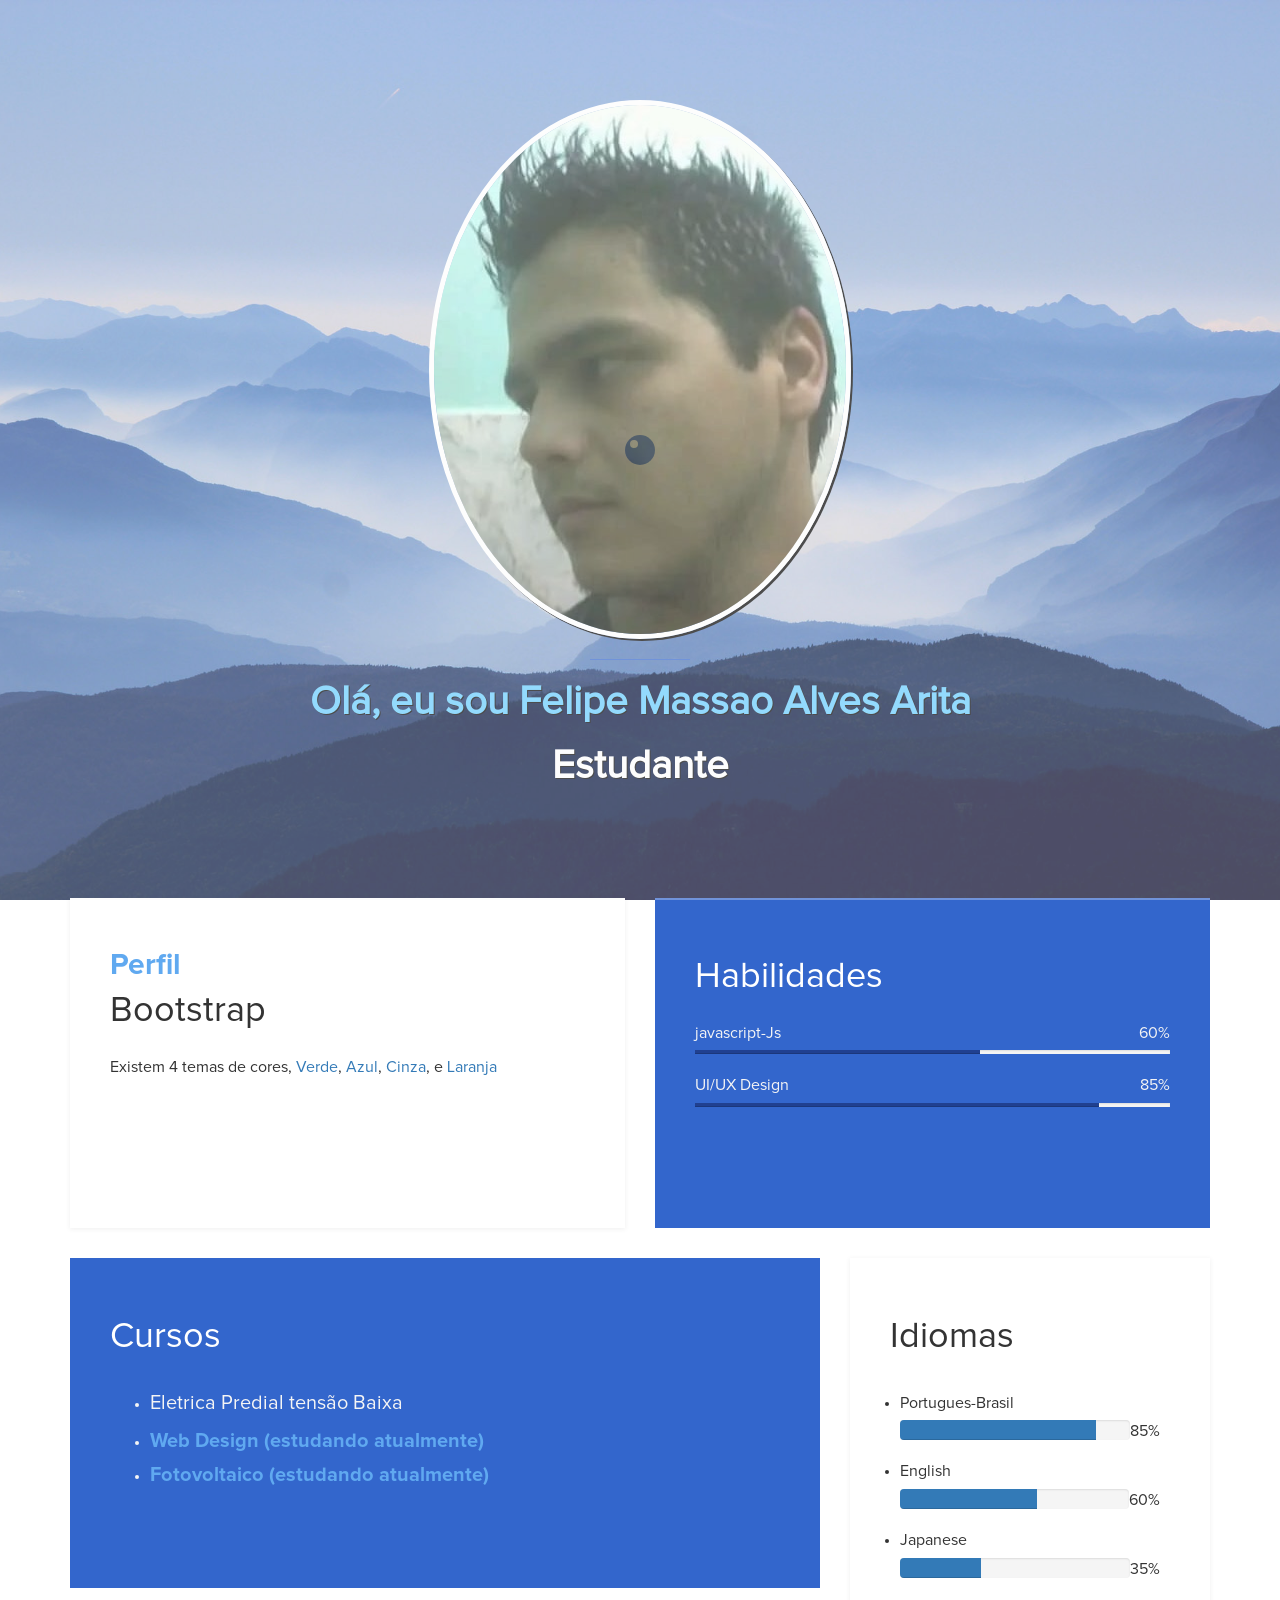
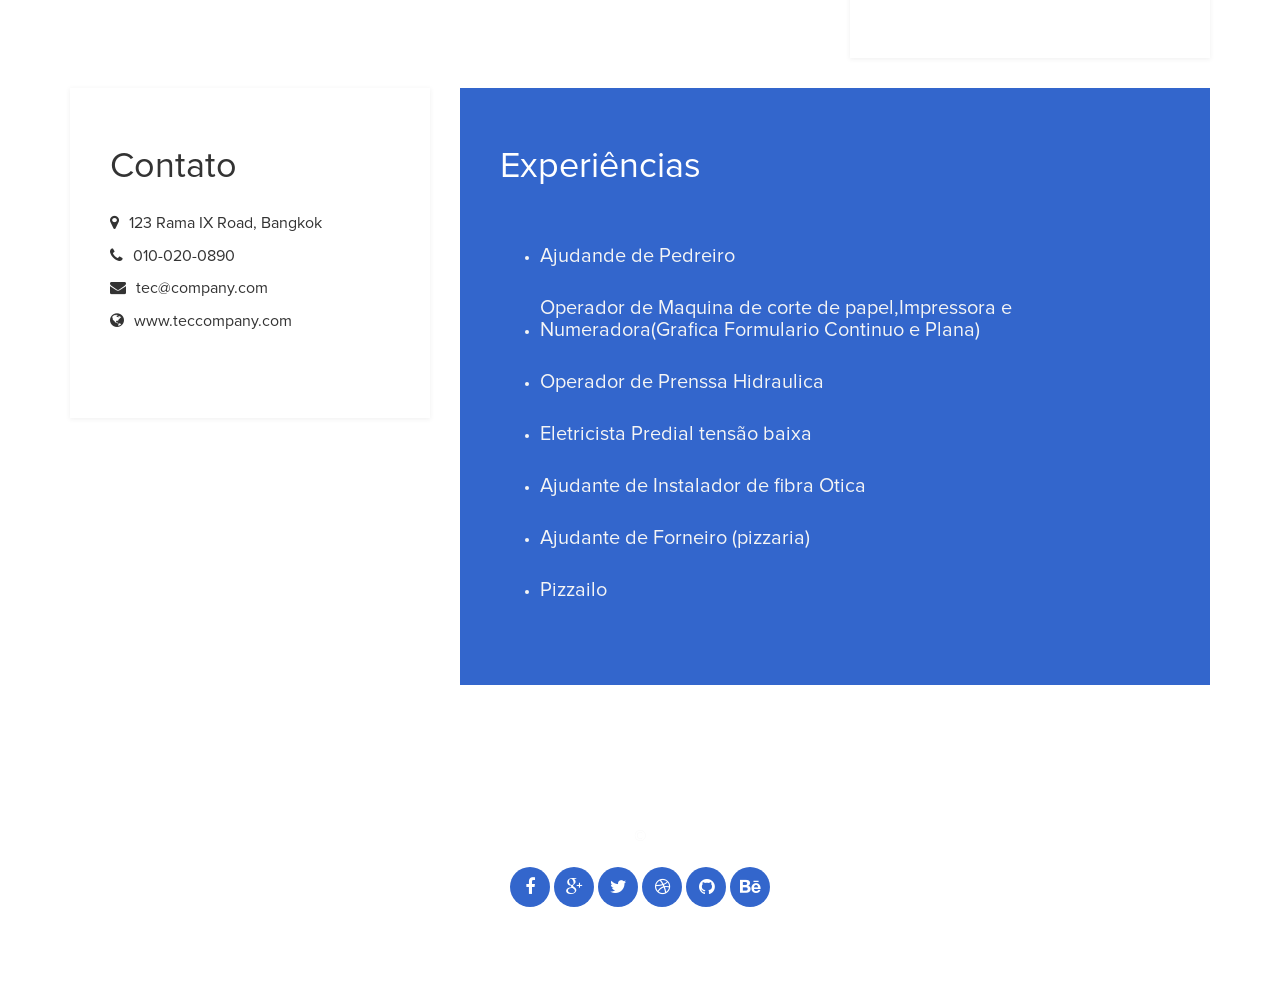
<file: index.html>
<!DOCTYPE html>
<html lang="pt-br">

<head>
	<meta charset="utf-8">
	<title>Prova</title>
	<meta http-equiv="X-UA-Compatible" content="IE=Edge">
	<meta name="viewport" content="width=device-width, initial-scale=1">
	<meta name="keywords" content="">
	<meta name="description" content="">
	
	<!-- stylesheet css -->
	<link rel="stylesheet" href="css/bootstrap.min.css">
	<link rel="stylesheet" href="css/font-awesome.min.css">
	<link rel="stylesheet" href="css/templatemo-blue.css">
</head>

<body data-spy="scroll" data-target=".navbar-collapse">

	<!-- preloader section -->
	<div class="preloader">
		<div class="sk-spinner sk-spinner-wordpress">
			<span class="sk-inner-circle"></span>
		</div>
	</div>

	<!-- header section -->
	<header>
		<div class="container">
			<div class="row">
				<div class="col-md-12 col-sm-12">
					<img src="images/soto1.jpeg" class="img-responsive img-circle tm-border"
						alt="">
					<hr>
					<h1 class="tm-title bold shadow">Olá, eu sou Felipe Massao Alves Arita</h1>
					<h1 class="white bold shadow">Estudante</h1>
				</div>
			</div>
		</div>
	</header>

	<!-- about and skills section -->
	<section class="container">
		<div class="row">
			<div class="col-md-6 col-sm-12">
				<div class="about">
					<h3 class="accent">Perfil</h3>
					<h2>Bootstrap</h2>
					<p>Existem 4 temas de cores, <a href="index-green.html">Verde</a>, <a href="index.html">Azul</a>, <a
							href="index-gray.html">Cinza</a>, e <a href="index-orange.html">Laranja</a></p>
				</div>
			</div>
			<div class="col-md-6 col-sm-12">
				<div class="skills">
					<h2 class="white">Habilidades</h2>
					<strong>javascript-Js</strong>
					<span class="pull-right">60%</span>
					<div class="progress">
						<div class="progress-bar progress-bar-primary" role="progressbar" aria-valuenow="60"
							aria-valuemin="0" aria-valuemax="100" style="width: 60%;"></div>
					</div>
					<strong>UI/UX Design</strong>
					<span class="pull-right">85%</span>
					<div class="progress">
						<div class="progress-bar progress-bar-primary" role="progressbar" aria-valuenow="85"
							aria-valuemin="0" aria-valuemax="100" style="width: 85%;"></div>
					</div>

				</div>
			</div>
		</div>
	</section>

	<!-- education and languages -->
	<section class="container">
		<div class="row">
			<div class="col-md-8 col-sm-12">
				<div class="education">
					<h2 class="white">Cursos</h2>
					<div class="education-content">
						<ul><li>
						<div class="education-school">
							<h5>Eletrica Predial tensão Baixa</h5><span></span>
						</div></li>
						<li><h5 class="education-title accent">Web Design (estudando atualmente)</h5></li>
						<li><h5 class="education-title accent">Fotovoltaico (estudando atualmente)</h5></li>
						
					</ul>
					</div>
				</div>
			</div>
			<div class="col-md-4 col-sm-12">
				<div class="languages">
					<h2>Idiomas</h2>
					<ul>
						<li>Portugues-Brasil</li>
						<span class="pull-right">85%</span>
						<div class="progress">
							<div class="progress-bar progress-bar-primary" role="progressbar" aria-valuenow="85"
								aria-valuemin="0" aria-valuemax="100" style="width: 85%;"></div>
						</div>
						<li>English </li>
						<span class="pull-right">60%</span>
						<div class="progress">
							<div class="progress-bar progress-bar-primary" role="progressbar" aria-valuenow="60"
								aria-valuemin="0" aria-valuemax="100" style="width: 60%;"></div>
						</div>
						<li>Japanese</li>
						<span class="pull-right">35%</span>
						<div class="progress">
							<div class="progress-bar progress-bar-primary" role="progressbar" aria-valuenow="35"
								aria-valuemin="0" aria-valuemax="100" style="width: 35%;"></div>
						</div>
					</ul>
				</div>
			</div>
		</div>
	</section>

	<!-- contact and experience -->
	<section class="container">
		<div class="row">
			<div class="col-md-4 col-sm-12">
				<div class="contact">
					<h2>Contato</h2>
					<p><i class="fa fa-map-marker"></i> 123 Rama IX Road, Bangkok</p>
					<p><i class="fa fa-phone"></i> 010-020-0890</p>
					<p><i class="fa fa-envelope"></i> tec@company.com</p>
					<p><i class="fa fa-globe"></i> www.teccompany.com</p>
				</div>
			</div>
			<div class="col-md-8 col-sm-12">
				<div class="experience">
					<h2 class="white">Experiências</h2>
					<div class="experience-content">
						<span></span>
						<ul>
							<li>
								<h5>
									<p class="education-description">Ajudande de Pedreiro</p>
								</h5>
							</li>

							<li>
								<h5>
									<p class="education-description">Operador de Maquina de corte de papel,Impressora e Numeradora(Grafica Formulario
										Continuo e Plana)</p>
								</h5>
							</li>
							<li>
								<h5>
									<p class="education-description">Operador de Prenssa Hidraulica </p>
								</h5>
							</li>
							
							<li>
								<h5>
									<p class="education-description">Eletricista Predial tensão baixa</p>
								</h5>
							</li>

							<li>
								<h5>
									<p class="education-description">Ajudante de Instalador de fibra Otica</p>
								</h5>
							</li>
							
							<li>
								<h5>
									<p class="education-description">Ajudante de Forneiro (pizzaria)</p>
								</h5>
							</li>
							<li>
								<h5>
									<p class="education-description">Pizzailo</p>
								</h5>
							</li>

						</ul>

					</div>
				</div>
			</div>
		</div>
	</section>

	<!-- footer section -->
	<footer>
		<div class="container">
			<div class="row">
				<div class="col-md-12 col-sm-12">
					<p> &copy;</p>
					<ul class="social-icons">
						<li><a href="#" class="fa fa-facebook"></a></li>
						<li><a href="#" class="fa fa-google-plus"></a></li>
						<li><a href="#" class="fa fa-twitter"></a></li>
						<li><a href="#" class="fa fa-dribbble"></a></li>
						<li><a href="#" class="fa fa-github"></a></li>
						<li><a href="#" class="fa fa-behance"></a></li>
					</ul>
				</div>
			</div>
		</div>
	</footer>

	<!-- javascript js -->
	<script src="js/jquery.js"></script>
	<script src="js/bootstrap.min.js"></script>
	<script src="js/jquery.backstretch.min.js"></script>
	<script src="js/custom.js"></script>

</body>

</html>
</file>
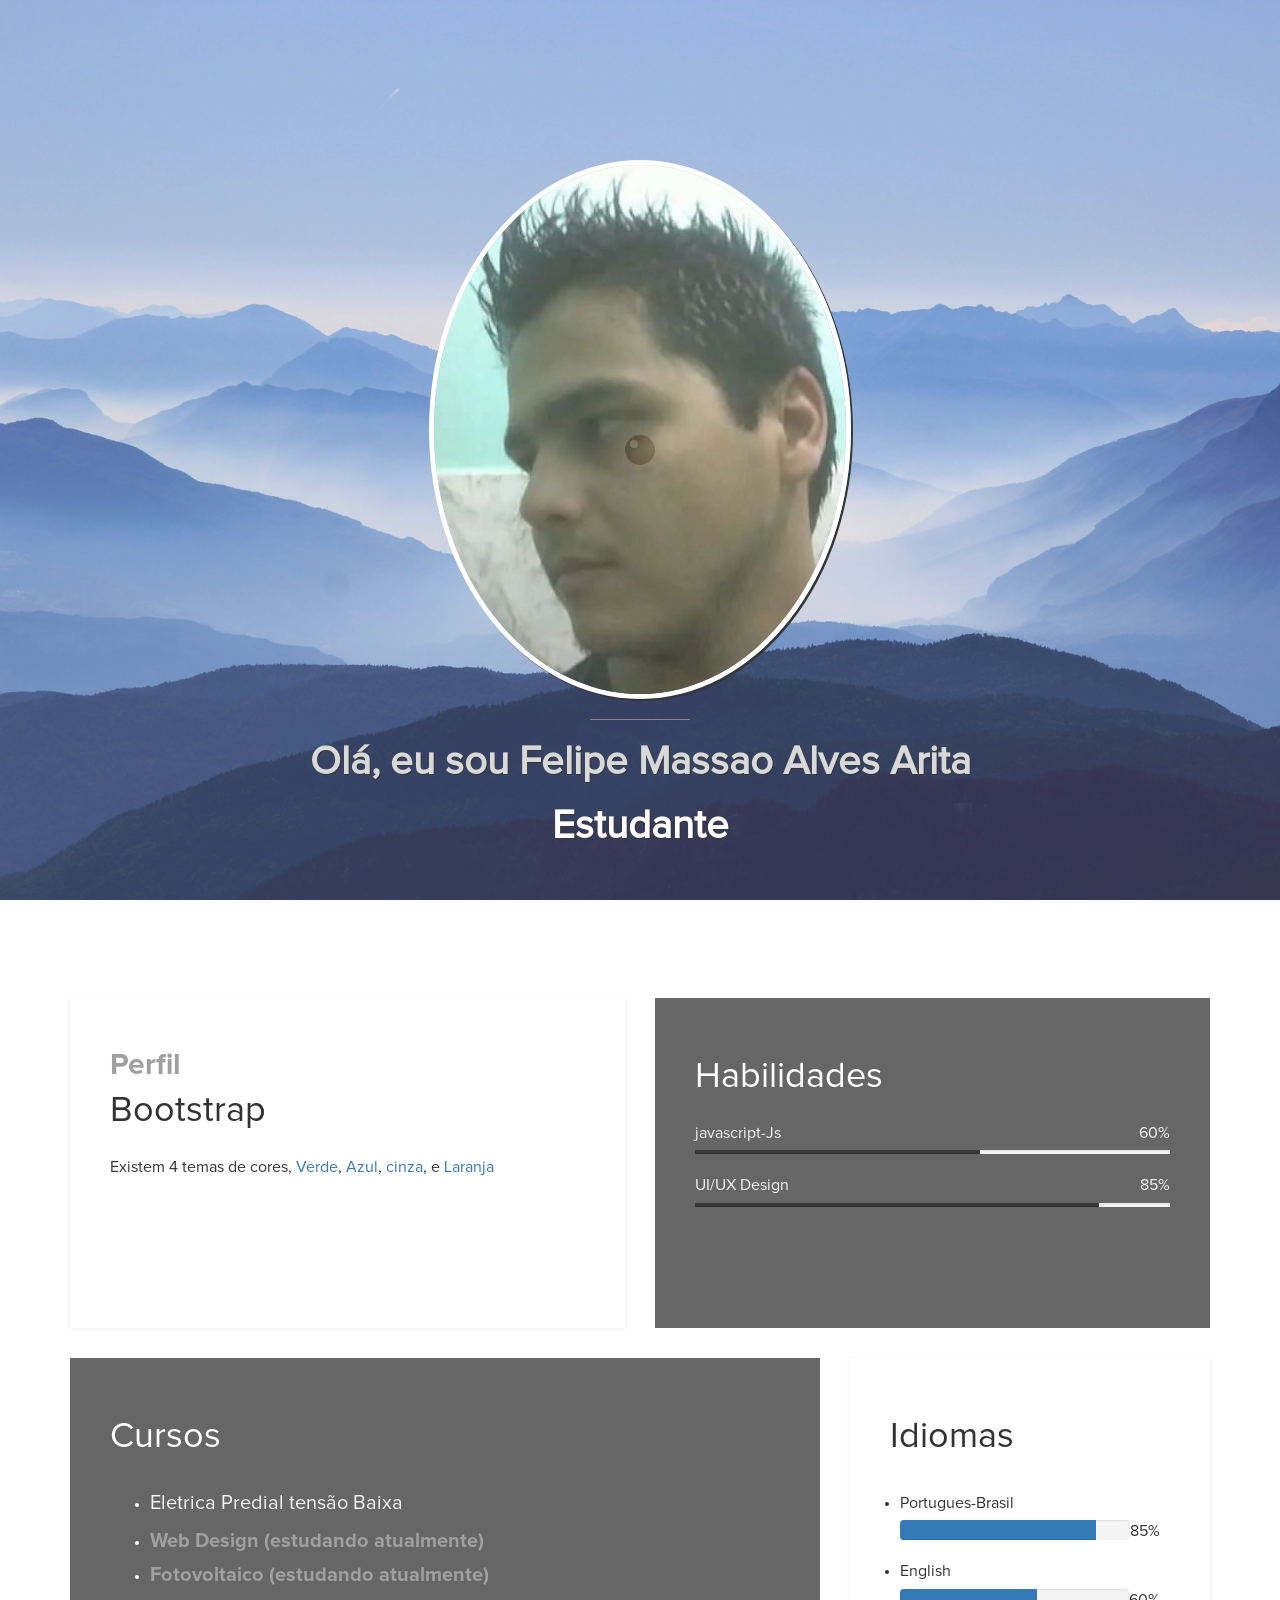
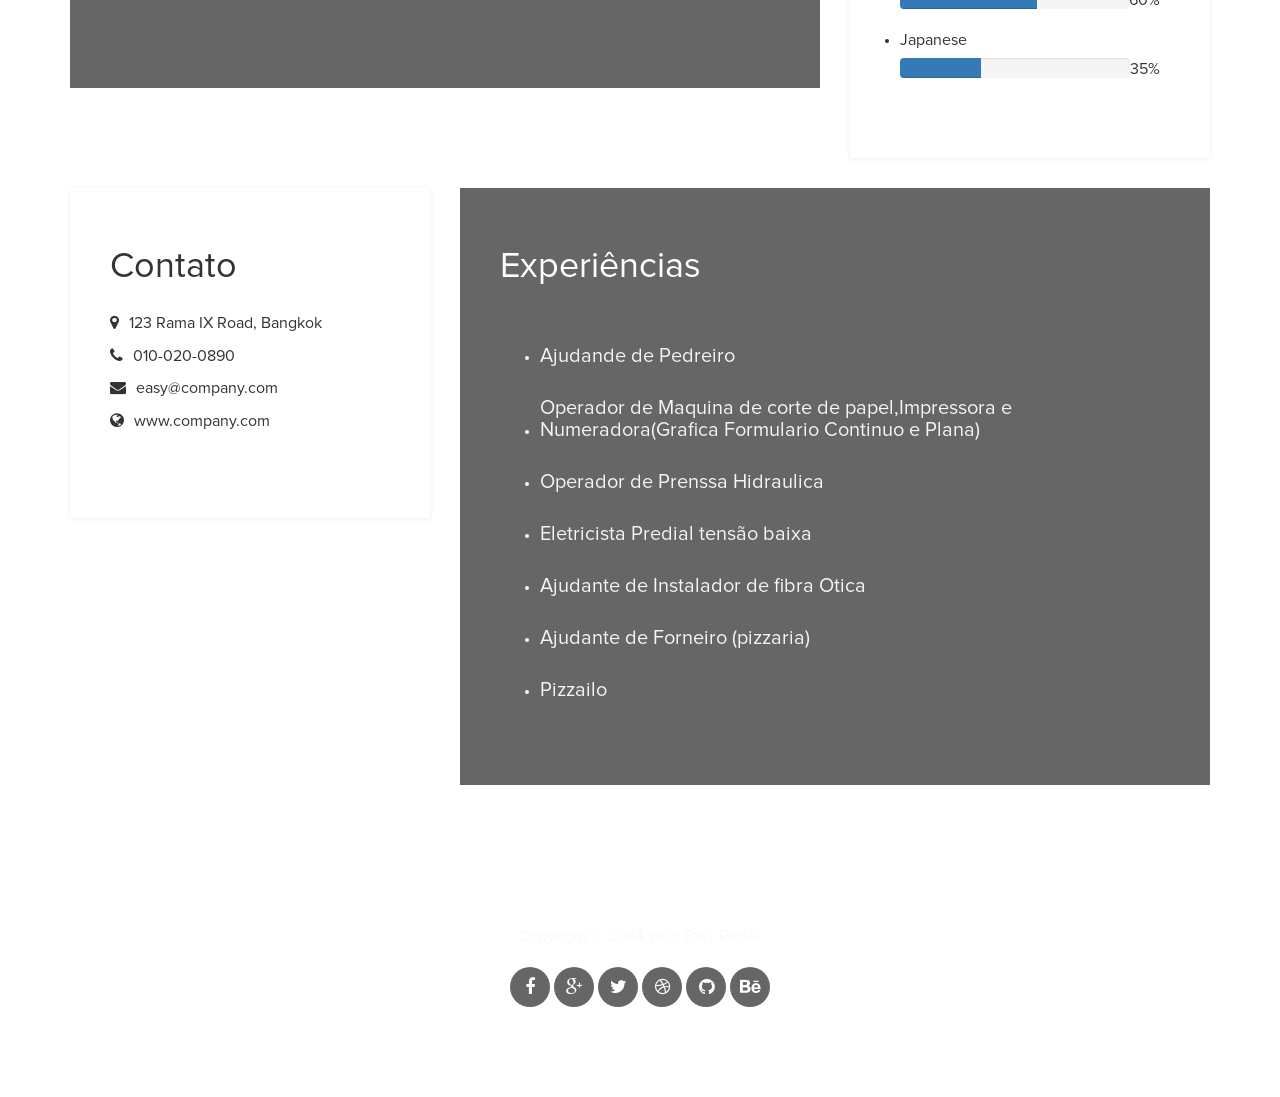
<file: index-gray.html>
<!DOCTYPE html>
<html lang="pt-br">

<head>
	<meta charset="utf-8">
	<title>Prova</title>
	<meta http-equiv="X-UA-Compatible" content="IE=Edge">
	<meta name="viewport" content="width=device-width, initial-scale=1">
	<meta name="keywords" content="">
	<meta name="description" content="">
	<!-- 
Easy Profile Template
http://www.templatemo.com/tm-467-easy-profile
-->
	<!-- stylesheet css -->
	<link rel="stylesheet" href="css/bootstrap.min.css">
	<link rel="stylesheet" href="css/font-awesome.min.css">
	<link rel="stylesheet" href="css/templatemo-gray.css">
</head>

<body data-spy="scroll" data-target=".navbar-collapse">

	<!-- preloader section -->
	<div class="preloader">
		<div class="sk-spinner sk-spinner-wordpress">
			<span class="sk-inner-circle"></span>
		</div>
	</div>

	<!-- header section -->
	<header>
		<div class="container">
			<div class="row">
				<div class="col-md-12 col-sm-12">
					<img src="images/soto1.jpeg" class="img-responsive img-circle tm-border"
						alt="templatemo easy profile">
					<hr>
					<h1 class="tm-title bold shadow">Olá, eu sou Felipe Massao Alves Arita</h1>
					<h1 class="white bold shadow">Estudante</h1>
				</div>
			</div>
		</div>
	</header>

	<!-- about and skills section -->
	<section class="container">
		<div class="row">
			<div class="col-md-6 col-sm-12">
				<div class="about">
					<h3 class="accent">Perfil</h3>
					<h2>Bootstrap </h2>
					<p>Existem 4 temas de cores, <a href="index-green.html">Verde</a>, <a href="index.html">Azul</a>, <a
							href="index-gray.html">cinza</a>, e <a href="index-orange.html">Laranja</a></p>
				</div>
			</div>
			<div class="col-md-6 col-sm-12">
				<div class="skills">
					<h2 class="white">Habilidades</h2>
					<strong>javascript-Js</strong>
					<span class="pull-right">60%</span>
					<div class="progress">
						<div class="progress-bar progress-bar-primary" role="progressbar" aria-valuenow="60"
							aria-valuemin="0" aria-valuemax="100" style="width: 60%;"></div>
					</div>
					<strong>UI/UX Design</strong>
					<span class="pull-right">85%</span>
					<div class="progress">
						<div class="progress-bar progress-bar-primary" role="progressbar" aria-valuenow="85"
							aria-valuemin="0" aria-valuemax="100" style="width: 85%;"></div>
					</div>

				</div>
			</div>
	</section>

	<!-- education and languages -->
	<section class="container">
		<div class="row">
			<div class="col-md-8 col-sm-12">
				<div class="education">
					<h2 class="white">Cursos</h2>
					<div class="education-content">
						
						<ul><li>
						<div class="education-school">
							<h5>Eletrica Predial tensão Baixa</h5><span></span>
						</div></li>
						<li><h5 class="education-title accent">Web Design (estudando atualmente)</h5></li>
						<li><h5 class="education-title accent">Fotovoltaico (estudando atualmente)</h5></li>
						
					</ul>
					</div>
				</div>
			</div>
			<div class="col-md-4 col-sm-12">
				<div class="languages">
					<h2>Idiomas</h2>
					<ul>
						<li>Portugues-Brasil</li>
						<span class="pull-right">85%</span>
						<div class="progress">
							<div class="progress-bar progress-bar-primary" role="progressbar" aria-valuenow="85"
								aria-valuemin="0" aria-valuemax="100" style="width: 85%;"></div>
						</div>
						<li>English </li>
						<span class="pull-right">60%</span>
						<div class="progress">
							<div class="progress-bar progress-bar-primary" role="progressbar" aria-valuenow="60"
								aria-valuemin="0" aria-valuemax="100" style="width: 60%;"></div>
						</div>
						<li>Japanese</li>
						<span class="pull-right">35%</span>
						<div class="progress">
							<div class="progress-bar progress-bar-primary" role="progressbar" aria-valuenow="35"
								aria-valuemin="0" aria-valuemax="100" style="width: 35%;"></div>
						</div>
					</ul>
				</div>
			</div>
		</div>
	</section>

	<!-- contact and experience -->
	<section class="container">
		<div class="row">
			<div class="col-md-4 col-sm-12">
				<div class="contact">
					<h2>Contato</h2>
					<p><i class="fa fa-map-marker"></i> 123 Rama IX Road, Bangkok</p>
					<p><i class="fa fa-phone"></i> 010-020-0890</p>
					<p><i class="fa fa-envelope"></i> easy@company.com</p>
					<p><i class="fa fa-globe"></i> www.company.com</p>
				</div>
			</div>
			<div class="col-md-8 col-sm-12">
				<div class="experience">
					<h2 class="white">Experiências</h2>
					<div class="experience-content">
						<span></span>

						<ul>
							<li>
								<h5>
									<p class="education-description">Ajudande de Pedreiro</p>
								</h5>
							</li>

							<li>
								<h5>
									<p class="education-description">Operador de Maquina de corte de papel,Impressora e
										Numeradora(Grafica Formulario
										Continuo e Plana)</p>
								</h5>
							</li>
							<li>
								<h5>
									<p class="education-description">Operador de Prenssa Hidraulica </p>
								</h5>
							</li>

							<li>
								<h5>
									<p class="education-description">Eletricista Predial tensão baixa</p>
								</h5>
							</li>

							<li>
								<h5>
									<p class="education-description">Ajudante de Instalador de fibra Otica</p>
								</h5>
							</li>

							<li>
								<h5>
									<p class="education-description">Ajudante de Forneiro (pizzaria)</p>
								</h5>
							</li>
							<li>
								<h5>
									<p class="education-description">Pizzailo</p>
								</h5>
							</li>

						</ul>

					</div>
				</div>
			</div>
		</div>
	</section>

	<!-- footer section -->
	<footer>
		<div class="container">
			<div class="row">
				<div class="col-md-12 col-sm-12">
					<p>Copyright &copy; 2084 Your Easy Profile</p>
					<ul class="social-icons">
						<li><a href="#" class="fa fa-facebook"></a></li>
						<li><a href="#" class="fa fa-google-plus"></a></li>
						<li><a href="#" class="fa fa-twitter"></a></li>
						<li><a href="#" class="fa fa-dribbble"></a></li>
						<li><a href="#" class="fa fa-github"></a></li>
						<li><a href="#" class="fa fa-behance"></a></li>
					</ul>
				</div>
			</div>
		</div>
	</footer>

	<!-- javascript js -->
	<script src="js/jquery.js"></script>
	<script src="js/bootstrap.min.js"></script>
	<script src="js/jquery.backstretch.min.js"></script>
	<script src="js/custom.js"></script>

</body>

</html>
</file>
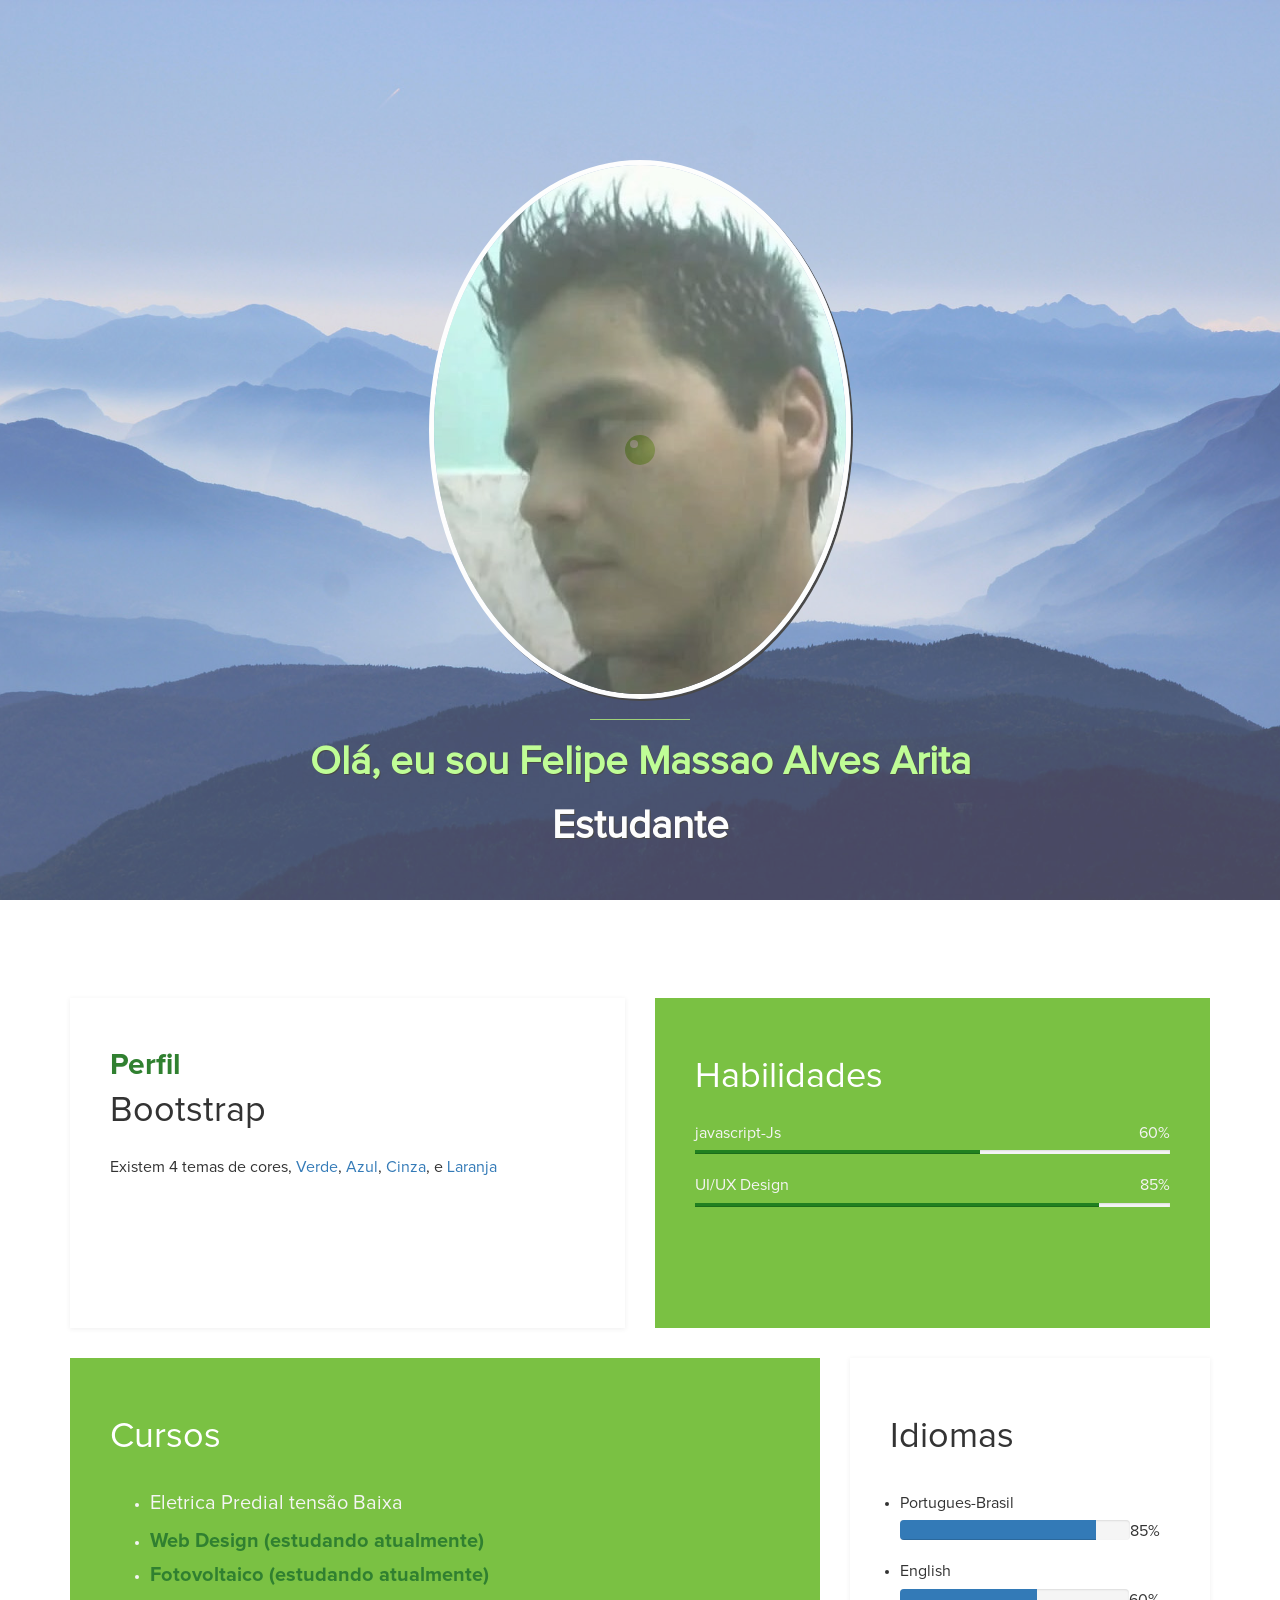
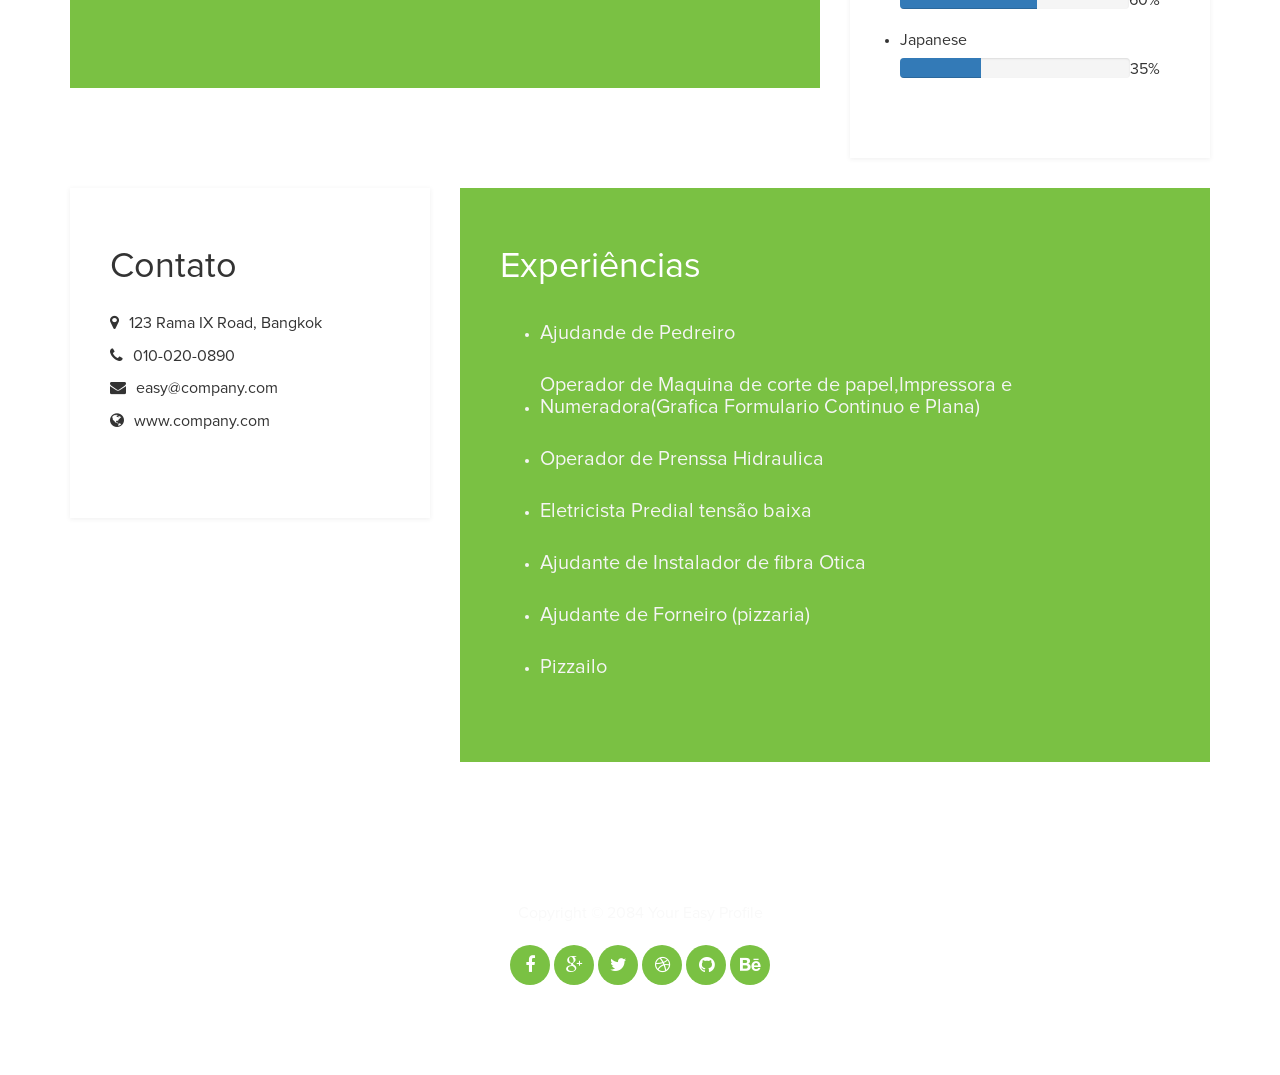
<file: index-green.html>
<!DOCTYPE html>
<html lang="pt-br">

<head>
	<meta charset="utf-8">
	<title>Prova</title>
	<meta http-equiv="X-UA-Compatible" content="IE=Edge">
	<meta name="viewport" content="width=device-width, initial-scale=1">
	<meta name="keywords" content="">
	<meta name="description" content="">
	<!-- 
Easy Profile Template
http://www.templatemo.com/tm-467-easy-profile
-->
	<!-- stylesheet css -->
	<link rel="stylesheet" href="css/bootstrap.min.css">
	<link rel="stylesheet" href="css/font-awesome.min.css">
	<link rel="stylesheet" href="css/templatemo-green.css">
</head>

<body data-spy="scroll" data-target=".navbar-collapse">

	<!-- preloader section -->
	<div class="preloader">
		<div class="sk-spinner sk-spinner-wordpress">
			<span class="sk-inner-circle"></span>
		</div>
	</div>

	<!-- header section -->
	<header>
		<div class="container">
			<div class="row">
				<div class="col-md-12 col-sm-12">
					<img src="images/soto1.jpeg" class="img-responsive img-circle tm-border"
						alt="templatemo easy profile">
					<hr>
					<h1 class="tm-title bold shadow">Olá, eu sou Felipe Massao Alves Arita</h1>
					<h1 class="white bold shadow">Estudante</h1>
				</div>
			</div>
		</div>
	</header>

	<!-- about and skills section -->
	<section class="container">
		<div class="row">
			<div class="col-md-6 col-sm-12">
				<div class="about">
					<h3 class="accent">Perfil</h3>
					<h2>Bootstrap </h2>
					<p>Existem 4 temas de cores, <a href="index-green.html">Verde</a>, <a href="index.html">Azul</a>, <a
							href="index-gray.html">Cinza</a>, e <a href="index-orange.html">Laranja</a></p>
				</div>
			</div>
			<div class="col-md-6 col-sm-12">
				<div class="skills">
					<h2 class="white">Habilidades</h2>
					<strong>javascript-Js</strong>
					<span class="pull-right">60%</span>
					<div class="progress">
						<div class="progress-bar progress-bar-primary" role="progressbar" aria-valuenow="60"
							aria-valuemin="0" aria-valuemax="100" style="width: 60%;"></div>
					</div>
					<strong>UI/UX Design</strong>
					<span class="pull-right">85%</span>
					<div class="progress">
						<div class="progress-bar progress-bar-primary" role="progressbar" aria-valuenow="85"
							aria-valuemin="0" aria-valuemax="100" style="width: 85%;"></div>
					</div>
					
				</div>
			</div>
		</div>
	</section>

	<!-- education and languages -->
	<section class="container">
		<div class="row">
			<div class="col-md-8 col-sm-12">
				<div class="education">
					<h2 class="white">Cursos</h2>
					<div class="education-content">
						<ul><li>
						<div class="education-school">
							<h5>Eletrica Predial tensão Baixa</h5><span></span>
						</div></li>
						<li><h5 class="education-title accent">Web Design (estudando atualmente)</h5></li>
						<li><h5 class="education-title accent">Fotovoltaico (estudando atualmente)</h5></li>
						
					</ul>
					</div>
				</div>
			</div>
			<div class="col-md-4 col-sm-12">
				<div class="languages">
					<h2>Idiomas</h2>
					<ul>
						<li>Portugues-Brasil</li>
						<span class="pull-right">85%</span>
						<div class="progress">
							<div class="progress-bar progress-bar-primary" role="progressbar" aria-valuenow="85"
								aria-valuemin="0" aria-valuemax="100" style="width: 85%;"></div>
						</div>
						<li>English </li>
						<span class="pull-right">60%</span>
						<div class="progress">
							<div class="progress-bar progress-bar-primary" role="progressbar" aria-valuenow="60"
								aria-valuemin="0" aria-valuemax="100" style="width: 60%;"></div>
						</div>
						<li>Japanese</li>
						<span class="pull-right">35%</span>
						<div class="progress">
							<div class="progress-bar progress-bar-primary" role="progressbar" aria-valuenow="35"
								aria-valuemin="0" aria-valuemax="100" style="width: 35%;"></div>
						</div>
					</ul>
				</div>
			</div>
		</div>
	</section>

	<!-- contact and experience -->
	<section class="container">
		<div class="row">
			<div class="col-md-4 col-sm-12">
				<div class="contact">
					<h2>Contato</h2>
					<p><i class="fa fa-map-marker"></i> 123 Rama IX Road, Bangkok</p>
					<p><i class="fa fa-phone"></i> 010-020-0890</p>
					<p><i class="fa fa-envelope"></i> easy@company.com</p>
					<p><i class="fa fa-globe"></i> www.company.com</p>
				</div>
			</div>
			<div class="col-md-8 col-sm-12">
				<div class="experience">
					<h2 class="white">Experiências</h2>
					<div class="experience-content">
						<ul>
							<li>
								<h5>
									<p class="education-description">Ajudande de Pedreiro</p>
								</h5>
							</li>

							<li>
								<h5>
									<p class="education-description">Operador de Maquina de corte de papel,Impressora e Numeradora(Grafica Formulario
										Continuo e Plana)</p>
								</h5>
							</li>
							<li>
								<h5>
									<p class="education-description">Operador de Prenssa Hidraulica </p>
								</h5>
							</li>
							
							<li>
								<h5>
									<p class="education-description">Eletricista Predial tensão baixa</p>
								</h5>
							</li>

							<li>
								<h5>
									<p class="education-description">Ajudante de Instalador de fibra Otica</p>
								</h5>
							</li>
							
							<li>
								<h5>
									<p class="education-description">Ajudante de Forneiro (pizzaria)</p>
								</h5>
							</li>
							<li>
								<h5>
									<p class="education-description">Pizzailo</p>
								</h5>
							</li>

						</ul>

					</div>
				</div>
			</div>
		</div>
	</section>

	<!-- footer section -->
	<footer>
		<div class="container">
			<div class="row">
				<div class="col-md-12 col-sm-12">
					<p>Copyright &copy; 2084 Your Easy Profile</p>
					<ul class="social-icons">
						<li><a href="#" class="fa fa-facebook"></a></li>
						<li><a href="#" class="fa fa-google-plus"></a></li>
						<li><a href="#" class="fa fa-twitter"></a></li>
						<li><a href="#" class="fa fa-dribbble"></a></li>
						<li><a href="#" class="fa fa-github"></a></li>
						<li><a href="#" class="fa fa-behance"></a></li>
					</ul>
				</div>
			</div>
		</div>
	</footer>

	<!-- javascript js -->
	<script src="js/jquery.js"></script>
	<script src="js/bootstrap.min.js"></script>
	<script src="js/jquery.backstretch.min.js"></script>
	<script src="js/custom.js"></script>

</body>

</html>
</file>
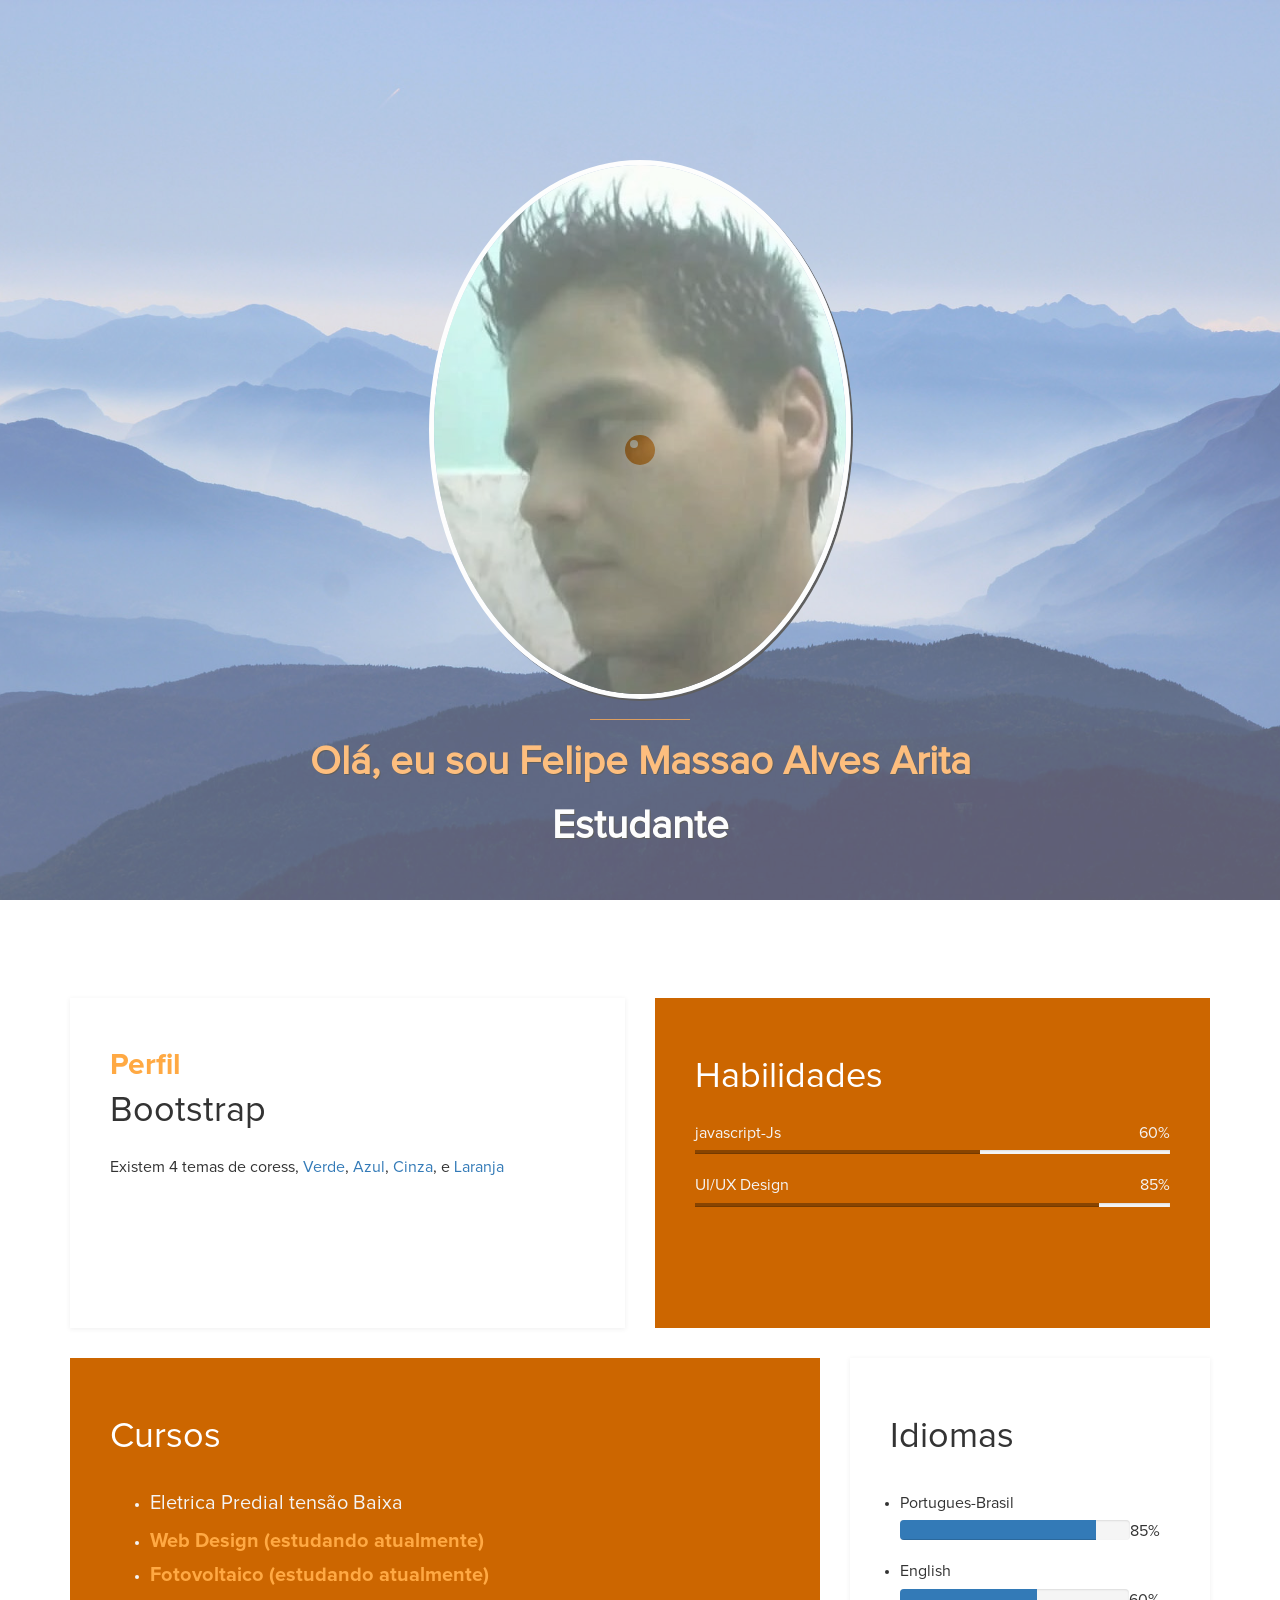
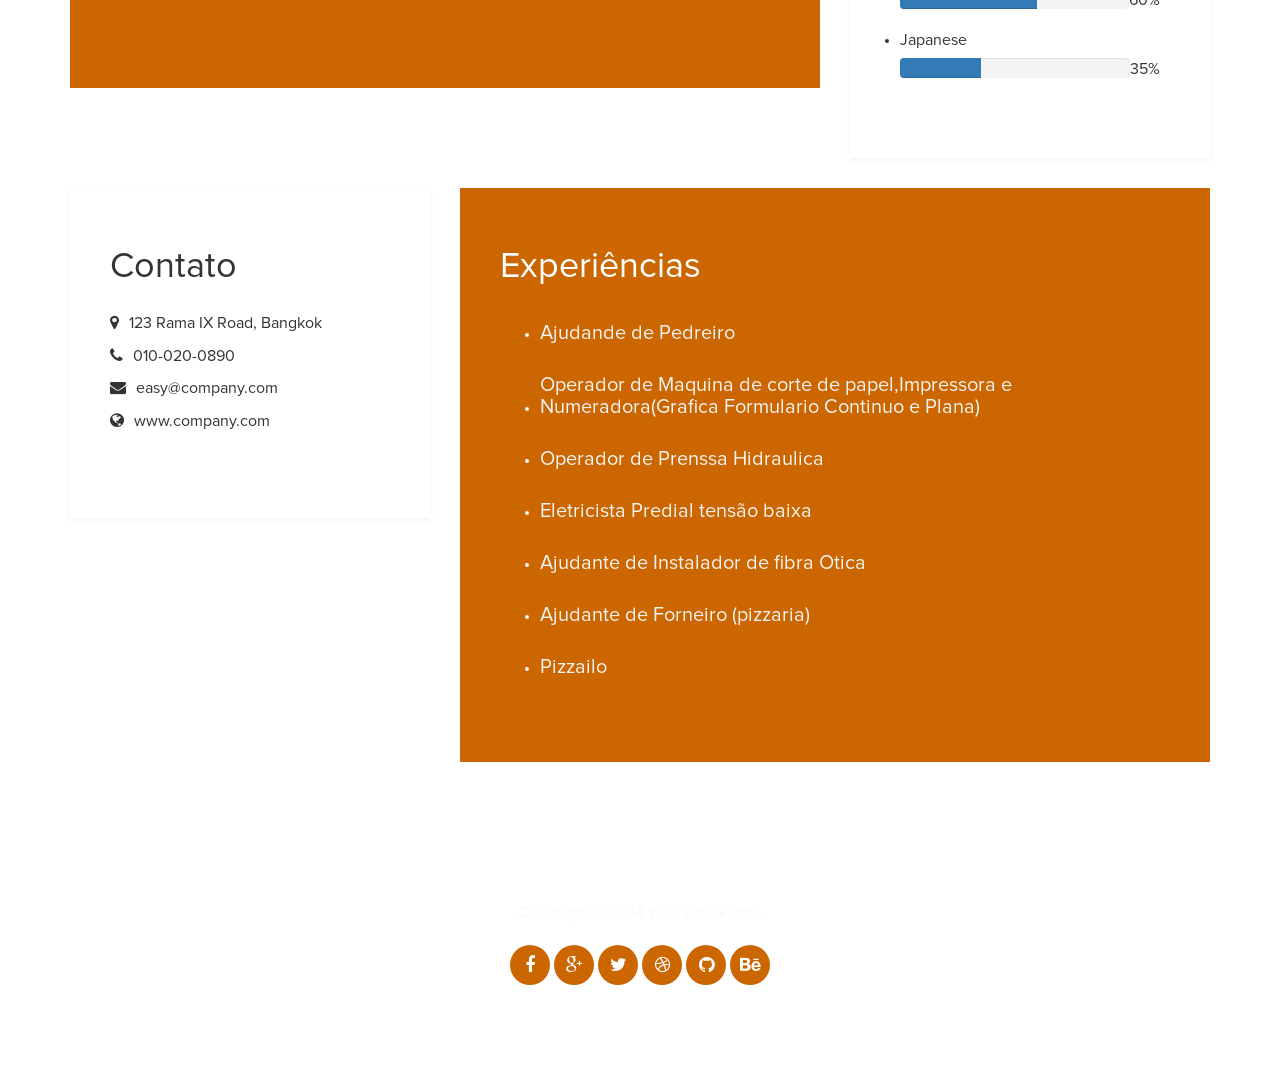
<file: index-orange.html>
<!DOCTYPE html>
<html lang="pt-br">

<head>
	<meta charset="utf-8">
	<title>Prova</title>
	<meta http-equiv="X-UA-Compatible" content="IE=Edge">
	<meta name="viewport" content="width=device-width, initial-scale=1">
	<meta name="keywords" content="">
	<meta name="description" content="">
	<!-- 
Easy Profile Template
http://www.templatemo.com/tm-467-easy-profile
-->
	<!-- stylesheet css -->
	<link rel="stylesheet" href="css/bootstrap.min.css">
	<link rel="stylesheet" href="css/font-awesome.min.css">
	<link rel="stylesheet" href="css/templatemo-orange.css">
</head>

<body data-spy="scroll" data-target=".navbar-collapse">

	<!-- preloader section -->
	<div class="preloader">
		<div class="sk-spinner sk-spinner-wordpress">
			<span class="sk-inner-circle"></span>
		</div>
	</div>

	<!-- header section -->
	<header>
		<div class="container">
			<div class="row">
				<div class="col-md-12 col-sm-12">
					<img src="images/soto1.jpeg" class="img-responsive img-circle tm-border"
						alt="templatemo easy profile">
					<hr>
					<h1 class="tm-title bold shadow">Olá, eu sou Felipe Massao Alves Arita</h1>
					<h1 class="white bold shadow">Estudante</h1>
				</div>
			</div>
		</div>
	</header>

	<!-- about and skills section -->
	<section class="container">
		<div class="row">
			<div class="col-md-6 col-sm-12">
				<div class="about">
					<h3 class="accent">Perfil</h3>
					<h2>Bootstrap </h2>
					<p>Existem 4 temas de coress, <a href="index-green.html">Verde</a>, <a href="index.html">Azul</a>, <a
							href="index-gray.html">Cinza</a>, e <a href="index-orange.html">Laranja</a></p>
				</div>
			</div>
			<div class="col-md-6 col-sm-12">
				<div class="skills">
					<h2 class="white">Habilidades</h2>
					<strong>javascript-Js</strong>
					<span class="pull-right">60%</span>
					<div class="progress">
						<div class="progress-bar progress-bar-primary" role="progressbar" aria-valuenow="60"
							aria-valuemin="0" aria-valuemax="100" style="width: 60%;"></div>
					</div>
					<strong>UI/UX Design</strong>
					<span class="pull-right">85%</span>
					<div class="progress">
						<div class="progress-bar progress-bar-primary" role="progressbar" aria-valuenow="85"
							aria-valuemin="0" aria-valuemax="100" style="width: 85%;"></div>
					</div>
				
				</div>
			</div>
		</div>
	</section>

	<!-- education and languages -->
	<section class="container">
		<div class="row">
			<div class="col-md-8 col-sm-12">
				<div class="education">
					<h2 class="white">Cursos</h2>
					<div class="education-content">
					<ul><li>
						<div class="education-school">
							<h5>Eletrica Predial tensão Baixa</h5><span></span>
						</div></li>
						<li><h5 class="education-title accent">Web Design (estudando atualmente)</h5></li>
						<li><h5 class="education-title accent">Fotovoltaico (estudando atualmente)</h5></li>
						
					</ul>
						
					</div>
				</div>
			</div>
			<div class="col-md-4 col-sm-12">
				<div class="languages">
					<h2>Idiomas</h2>
					<ul>
						<li>Portugues-Brasil</li>
						<span class="pull-right">85%</span>
						<div class="progress">
							<div class="progress-bar progress-bar-primary" role="progressbar" aria-valuenow="85"
								aria-valuemin="0" aria-valuemax="100" style="width: 85%;"></div>
						</div>
						<li>English </li>
						<span class="pull-right">60%</span>
						<div class="progress">
							<div class="progress-bar progress-bar-primary" role="progressbar" aria-valuenow="60"
								aria-valuemin="0" aria-valuemax="100" style="width: 60%;"></div>
						</div>
						<li>Japanese</li>
						<span class="pull-right">35%</span>
						<div class="progress">
							<div class="progress-bar progress-bar-primary" role="progressbar" aria-valuenow="35"
								aria-valuemin="0" aria-valuemax="100" style="width: 35%;"></div>
						</div>
					</ul>
				</div>
			</div>
		</div>
	</section>

	<!-- contact and experience -->
	<section class="container">
		<div class="row">
			<div class="col-md-4 col-sm-12">
				<div class="contact">
					<h2>Contato</h2>
					<p><i class="fa fa-map-marker"></i> 123 Rama IX Road, Bangkok</p>
					<p><i class="fa fa-phone"></i> 010-020-0890</p>
					<p><i class="fa fa-envelope"></i> easy@company.com</p>
					<p><i class="fa fa-globe"></i> www.company.com</p>
				</div>
			</div>
			<div class="col-md-8 col-sm-12">
				<div class="experience">
					<h2 class="white">Experiências</h2>
					<div class="experience-content">
						<ul>
							<li>
								<h5>
									<p class="education-description">Ajudande de Pedreiro</p>
								</h5>
							</li>

							<li>
								<h5>
									<p class="education-description">Operador de Maquina de corte de papel,Impressora e Numeradora(Grafica Formulario
										Continuo e Plana)</p>
								</h5>
							</li>
							<li>
								<h5>
									<p class="education-description">Operador de Prenssa Hidraulica </p>
								</h5>
							</li>
							
							<li>
								<h5>
									<p class="education-description">Eletricista Predial tensão baixa</p>
								</h5>
							</li>

							<li>
								<h5>
									<p class="education-description">Ajudante de Instalador de fibra Otica</p>
								</h5>
							</li>
							
							<li>
								<h5>
									<p class="education-description">Ajudante de Forneiro (pizzaria)</p>
								</h5>
							</li>
							<li>
								<h5>
									<p class="education-description">Pizzailo</p>
								</h5>
							</li>

						</ul>

					</div>
				</div>
			</div>
		</div>
	</section>

	<!-- footer section -->
	<footer>
		<div class="container">
			<div class="row">
				<div class="col-md-12 col-sm-12">
					<p>Copyright &copy; 2084 Your Easy Profile</p>
					<ul class="social-icons">
						<li><a href="#" class="fa fa-facebook"></a></li>
						<li><a href="#" class="fa fa-google-plus"></a></li>
						<li><a href="#" class="fa fa-twitter"></a></li>
						<li><a href="#" class="fa fa-dribbble"></a></li>
						<li><a href="#" class="fa fa-github"></a></li>
						<li><a href="#" class="fa fa-behance"></a></li>
					</ul>
				</div>
			</div>
		</div>
	</footer>

	<!-- javascript js -->
	<script src="js/jquery.js"></script>
	<script src="js/bootstrap.min.js"></script>
	<script src="js/jquery.backstretch.min.js"></script>
	<script src="js/custom.js"></script>

</body>

</html>
</file>
<file: css/templatemo-blue.css>
html, body {
  margin:0;border:0;padding:0;
  font-size:16px;
  font-family:'Proxima';
  overflow-x:hidden;
  position: relative;
  vertical-align: baseline;
}
img-responsive img-circle tm-border
html {
    -webkit-font-smoothing: antialiased;
}

h1 {font-size:40px;}
h2 {font-size:36px;}
h3 {font-size:30px;}
h4 {font-size:24px;}
h5 {font-size:20px;}
h6 {font-size:18px;}

h2 {
  padding-bottom: 14px;
}

.accent {
  font-family: 'Proxima Bold';
  line-height: 14px;
  color: #60A9F0;
}

.bold {
	font-weight: bold;
}

.tm-border {
	border: 5px solid #fff;
	box-shadow: 2px 2px #000;
}

.shadow {
	text-shadow: 1px 1px #000;
}

.tm-title {
	color: #66CCFF;
}

.white {
  color: #fff;
}

.about,.skills,
.education,.languages,
.contact, .experience {
  padding: 40px;
  min-height: 330px;
}

.education, .languages,
.contact, .experience {
  margin-top: 30px;
}

@font-face {
    font-family: 'Proxima';
    src: url(../fonts/ProximaNova-Regular.otf);
}

@font-face {
    font-family: 'Proxima Bold';
    src: url(../fonts/ProximaNova-Bold.otf);
}

/* preloader section */
.preloader {
  position: fixed;
  top: 0;
  left: 0;
   width: 100%;
  height: 100%;
   z-index: 99999;
   display: -webkit-flex;
    display: -ms-flexbox;
   display: flex;
   -webkit-flex-flow: row nowrap;
   -ms-flex-flow: row nowrap;
    flex-flow: row nowrap;
     -webkit-justify-content: center;
    -ms-flex-pack: center;
    justify-content: center;
    -webkit-align-items: center;
     -ms-flex-align: center;
     align-items: center;
    background: none repeat scroll 0 0 #fff;
  background: none repeat scroll 0 0 #f9f9f9;
}
.sk-spinner-wordpress.sk-spinner {
  background-color: #3366CC;
  width: 30px;
  height: 30px;
  border-radius: 30px;
  position: relative;
  -webkit-animation: sk-innerCircle 1s linear infinite;
          animation: sk-innerCircle 1s linear infinite; }
.sk-spinner-wordpress .sk-inner-circle {
  display: block;
  background-color: #fff;
  width: 8px;
  height: 8px;
  position: absolute;
  border-radius: 8px;
  top: 5px;
  left: 5px; }

@-webkit-keyframes sk-innerCircle {
  0% {
    -webkit-transform: rotate(0);
            transform: rotate(0); }

  100% {
    -webkit-transform: rotate(360deg);
            transform: rotate(360deg); } }

@keyframes sk-innerCircle {
  0% {
    -webkit-transform: rotate(0);
            transform: rotate(0); }

  100% {
    -webkit-transform: rotate(360deg);
            transform: rotate(360deg); } }

/* header section */
header {
  text-align: center;
  min-height: 100px;
  overflow: hidden;
  position: relative;
  padding-top: 100px;
  padding-bottom: 100px;
}
header img {
  display: inline-block !important;
}
header h2 {
  padding-top: 40px;
}
header hr {
  border-color: #3366CC;
  width: 100px;
}

/* about section */
.about {
  background: #fff;
  box-shadow: 0px 1px 5px rgba(50,50,50,0.08);
}

/* skills section */
.skills {
  background: #3366CC;
  color: #f5f5f5;
}
.skills .progress {
  border-radius: 0px;
  height: 4px;
}
.skills .progress .progress-bar-primary {
  background: #204090;
}
.skills strong {
  display: inline-block;
  font-weight: normal;
  padding-bottom: 6px;
}

/* education section */
.education {
  background: #3366CC;
  color: #f5f5f5;
}
.education .education-content {
  padding-bottom: 14px;
}
.education h5 {
  display: inline-block;
}
.education span {
  padding-right: 10px;
  padding-left: 20px;
}

/* languages section */
.languages {
  background: #fff;
 box-shadow: 0px 1px 5px rgba(50,50,50,0.08);
}
.languages ul {
  padding: 10px;
}
.languages ul li {
  padding-bottom: 6px;
}

/* contact section */
.contact {
  background: #fff;
 box-shadow: 0px 1px 5px rgba(50,50,50,0.08);
}
.contact .fa {
  padding-right: 6px;
}

/* experience section */
.experience {
  background: #3366CC;
  color: #f5f5f5;
}
.experience .experience-content {
  padding-bottom: 14px;
}
.experience h5 {
  display: inline-block;
}
.experience span {
  padding-right: 10px;
  padding-left: 20px;
}

/* footer section */
footer {
  color: #f9f9f9;
  text-align: center;
  padding-top: 140px;
  padding-bottom: 100px;
}

/* social icon section */
.social-icons {
  padding: 0;
  margin: 0;
}
.social-icons li {
  display: inline-block;
  list-style: none;
}
.social-icons li a {
  background: #3366CC;
  border-radius: 50%;
  color: #fff;
  text-decoration: none;
  font-size: 18px;
  width: 40px;
  height: 40px;
  line-height: 40px;
  text-align: center;
  transition: all 0.4s ease-in;
  position: relative;
  bottom: 10px;
  top: 10px;
}
.social-icons li a:hover {
  background: #202020;
  color: #fff;
}

@media ( max-width: 980px ) {
  .skills {
    margin-top: 30px;
  }
}

@media ( max-width: 360px ) {
  header h1 {
    font-size: 30px;
  }
  .about h2 {
    font-size: 24px;
  }
  .education h4,
  .experience h4 {
    font-size: 20px;
  }
}
</file>
<file: css/templatemo-gray.css>
html, body {
  margin:0;border:0;padding:0;
  font-size:16px;
  font-family:'Proxima';
  overflow-x:hidden;
  position: relative;
  vertical-align: baseline;
}



h1 {font-size:40px;}
h2 {font-size:36px;}
h3 {font-size:30px;}
h4 {font-size:24px;}
h5 {font-size:20px;}
h6 {font-size:18px;}

h2 {
  padding-bottom: 14px;
}

.accent {
  font-family: 'Proxima Bold';
  line-height: 14px;
  color: #A0A0A0;
}

.bold {
	font-weight: bold;
}

.tm-border {
	border: 5px solid #fff;
	box-shadow: 2px 2px #000;
}

.shadow {
	text-shadow: 1px 1px #000;
}

.tm-title {
	color: #CFCFCF;
}

.white {
  color: #fff;
}

.about,.skills,
.education,.languages,
.contact, .experience {
  padding: 40px;
  min-height: 330px;
}

.education, .languages,
.contact, .experience {
  margin-top: 30px;
}

@font-face {
    font-family: 'Proxima';
    src: url(../fonts/ProximaNova-Regular.otf);
}

@font-face {
    font-family: 'Proxima Bold';
    src: url(../fonts/ProximaNova-Bold.otf);
}

/* preloader section */
.preloader {
  position: fixed;
  top: 0;
  left: 0;
   width: 100%;
  height: 100%;
   z-index: 99999;
   display: -webkit-flex;
    display: -ms-flexbox;
   display: flex;
   -webkit-flex-flow: row nowrap;
   -ms-flex-flow: row nowrap;
    flex-flow: row nowrap;
     -webkit-justify-content: center;
    -ms-flex-pack: center;
    justify-content: center;
    -webkit-align-items: center;
     -ms-flex-align: center;
     align-items: center;
    background: none repeat scroll 0 0 #fff;
  background: none repeat scroll 0 0 #f9f9f9;
}
.sk-spinner-wordpress.sk-spinner {
  background-color: #666666;
  width: 30px;
  height: 30px;
  border-radius: 30px;
  position: relative;
  -webkit-animation: sk-innerCircle 1s linear infinite;
          animation: sk-innerCircle 1s linear infinite; }
.sk-spinner-wordpress .sk-inner-circle {
  display: block;
  background-color: #fff;
  width: 8px;
  height: 8px;
  position: absolute;
  border-radius: 8px;
  top: 5px;
  left: 5px; }

@-webkit-keyframes sk-innerCircle {
  0% {
    -webkit-transform: rotate(0);
            transform: rotate(0); }

  100% {
    -webkit-transform: rotate(360deg);
            transform: rotate(360deg); } }

@keyframes sk-innerCircle {
  0% {
    -webkit-transform: rotate(0);
            transform: rotate(0); }

  100% {
    -webkit-transform: rotate(360deg);
            transform: rotate(360deg); } }

/* header section */
header {
  text-align: center;
  min-height: 400px;
  overflow: hidden;
  position: relative;
  padding-top: 160px;
  padding-bottom: 140px;
}
header img {
  display: inline-block !important;
}
header h2 {
  padding-top: 40px;
}
header hr {
  border-color: #666666;
  width: 100px;
}

/* about section */
.about {
  background: #fff;
  box-shadow: 0px 1px 5px rgba(50,50,50,0.08);
}

/* skills section */
.skills {
  background: #666666;
  color: #f5f5f5;
}
.skills .progress {
  border-radius: 0px;
  height: 4px;
}
.skills .progress .progress-bar-primary {
  background: #383838;
}
.skills strong {
  display: inline-block;
  font-weight: normal;
  padding-bottom: 6px;
}

/* education section */
.education {
  background: #666666;
  color: #f5f5f5;
}
.education .education-content {
  padding-bottom: 14px;
}
.education h5 {
  display: inline-block;
}
.education span {
  padding-right: 10px;
  padding-left: 20px;
}

/* languages section */
.languages {
  background: #fff;
 box-shadow: 0px 1px 5px rgba(50,50,50,0.08);
}
.languages ul {
  padding: 10px;
}
.languages ul li {
  padding-bottom: 6px;
}

/* contact section */
.contact {
  background: #fff;
 box-shadow: 0px 1px 5px rgba(50,50,50,0.08);
}
.contact .fa {
  padding-right: 6px;
}

/* experience section */
.experience {
  background: #666666;
  color: #f5f5f5;
}
.experience .experience-content {
  padding-bottom: 14px;
}
.experience h5 {
  display: inline-block;
}
.experience span {
  padding-right: 10px;
  padding-left: 20px;
}

/* footer section */
footer {
  color: #f9f9f9;
  text-align: center;
  padding-top: 140px;
  padding-bottom: 100px;
}

/* social icon section */
.social-icons {
  padding: 0;
  margin: 0;
}
.social-icons li {
  display: inline-block;
  list-style: none;
}
.social-icons li a {
  background: #666666;
  border-radius: 50%;
  color: #fff;
  text-decoration: none;
  font-size: 18px;
  width: 40px;
  height: 40px;
  line-height: 40px;
  text-align: center;
  transition: all 0.4s ease-in;
  position: relative;
  bottom: 10px;
  top: 10px;
}
.social-icons li a:hover {
  background: #202020;
  color: #fff;
}

@media ( max-width: 980px ) {
  .skills {
    margin-top: 30px;
  }
}

@media ( max-width: 360px ) {
  header h1 {
    font-size: 30px;
  }
  .about h2 {
    font-size: 24px;
  }
  .education h4,
  .experience h4 {
    font-size: 20px;
  }
}
</file>
<file: css/templatemo-green.css>
html, body {
  margin:0;border:0;padding:0;
  font-size:16px;
  font-family:'Proxima';
  overflow-x:hidden;
  position: relative;
  vertical-align: baseline;
}



h1 {font-size:40px;}
h2 {font-size:36px;}
h3 {font-size:30px;}
h4 {font-size:24px;}
h5 {font-size:20px;}
h6 {font-size:18px;}

h2 {
  padding-bottom: 14px;
}

.accent {
  font-family: 'Proxima Bold';
  line-height: 14px;
  color: #308030;
}

.bold {
	font-weight: bold;
}

.tm-border {
	border: 5px solid #fff;
	box-shadow: 2px 2px #000;
}

.shadow {
	text-shadow: 1px 1px #000;
}

.tm-title {
	color: #A7FF6D;
}

.white {
  color: #fff;
}

.about,.skills,
.education,.languages,
.contact, .experience {
  padding: 40px;
  min-height: 330px;
}

.education, .languages,
.contact, .experience {
  margin-top: 30px;
}

@font-face {
    font-family: 'Proxima';
    src: url(../fonts/ProximaNova-Regular.otf);
}

@font-face {
    font-family: 'Proxima Bold';
    src: url(../fonts/ProximaNova-Bold.otf);
}

/* preloader section */
.preloader {
  position: fixed;
  top: 0;
  left: 0;
   width: 100%;
  height: 100%;
   z-index: 99999;
   display: -webkit-flex;
    display: -ms-flexbox;
   display: flex;
   -webkit-flex-flow: row nowrap;
   -ms-flex-flow: row nowrap;
    flex-flow: row nowrap;
     -webkit-justify-content: center;
    -ms-flex-pack: center;
    justify-content: center;
    -webkit-align-items: center;
     -ms-flex-align: center;
     align-items: center;
    background: none repeat scroll 0 0 #fff;
  background: none repeat scroll 0 0 #f9f9f9;
}
.sk-spinner-wordpress.sk-spinner {
  background-color: #7ac143;
  width: 30px;
  height: 30px;
  border-radius: 30px;
  position: relative;
  -webkit-animation: sk-innerCircle 1s linear infinite;
          animation: sk-innerCircle 1s linear infinite; }
.sk-spinner-wordpress .sk-inner-circle {
  display: block;
  background-color: #fff;
  width: 8px;
  height: 8px;
  position: absolute;
  border-radius: 8px;
  top: 5px;
  left: 5px; }

@-webkit-keyframes sk-innerCircle {
  0% {
    -webkit-transform: rotate(0);
            transform: rotate(0); }

  100% {
    -webkit-transform: rotate(360deg);
            transform: rotate(360deg); } }

@keyframes sk-innerCircle {
  0% {
    -webkit-transform: rotate(0);
            transform: rotate(0); }

  100% {
    -webkit-transform: rotate(360deg);
            transform: rotate(360deg); } }

/* header section */
header {
  text-align: center;
  min-height: 400px;
  overflow: hidden;
  position: relative;
  padding-top: 160px;
  padding-bottom: 140px;
}
header img {
  display: inline-block !important;
}
header h2 {
  padding-top: 40px;
}
header hr {
  border-color: #7ac143;
  width: 100px;
}

/* about section */
.about {
  background: #fff;
  box-shadow: 0px 1px 5px rgba(50,50,50,0.08);
}

/* skills section */
.skills {
  background: #7ac143;
  color: #f5f5f5;
}
.skills .progress {
  border-radius: 0px;
  height: 4px;
}
.skills .progress .progress-bar-primary {
  background: #208020;
}
.skills strong {
  display: inline-block;
  font-weight: normal;
  padding-bottom: 6px;
}

/* education section */
.education {
  background: #7ac143;
  color: #f5f5f5;
}
.education .education-content {
  padding-bottom: 14px;
}
.education h5 {
  display: inline-block;
}
.education span {
  padding-right: 10px;
  padding-left: 20px;
}

/* languages section */
.languages {
  background: #fff;
 box-shadow: 0px 1px 5px rgba(50,50,50,0.08);
}
.languages ul {
  padding: 10px;
}
.languages ul li {
  padding-bottom: 6px;
}

/* contact section */
.contact {
  background: #fff;
 box-shadow: 0px 1px 5px rgba(50,50,50,0.08);
}
.contact .fa {
  padding-right: 6px;
}

/* experience section */
.experience {
  background: #7ac143;
  color: #f5f5f5;
}
.experience .experience-content {
  padding-bottom: 14px;
}
.experience h5 {
  display: inline-block;
}
.experience span {
  padding-right: 10px;
  padding-left: 20px;
}

/* footer section */
footer {
  color: #f9f9f9;
  text-align: center;
  padding-top: 140px;
  padding-bottom: 100px;
}

/* social icon section */
.social-icons {
  padding: 0;
  margin: 0;
}
.social-icons li {
  display: inline-block;
  list-style: none;
}
.social-icons li a {
  background: #7ac143;
  border-radius: 50%;
  color: #fff;
  text-decoration: none;
  font-size: 18px;
  width: 40px;
  height: 40px;
  line-height: 40px;
  text-align: center;
  transition: all 0.4s ease-in;
  position: relative;
  bottom: 10px;
  top: 10px;
}
.social-icons li a:hover {
  background: #202020;
  color: #fff;
}

@media ( max-width: 980px ) {
  .skills {
    margin-top: 30px;
  }
}

@media ( max-width: 360px ) {
  header h1 {
    font-size: 30px;
  }
  .about h2 {
    font-size: 24px;
  }
  .education h4,
  .experience h4 {
    font-size: 20px;
  }
}
</file>
<file: css/templatemo-orange.css>
html, body {
  margin:0;border:0;padding:0;
  font-size:16px;
  font-family:'Proxima';
  overflow-x:hidden;
  position: relative;
  vertical-align: baseline;
}



h1 {font-size:40px;}
h2 {font-size:36px;}
h3 {font-size:30px;}
h4 {font-size:24px;}
h5 {font-size:20px;}
h6 {font-size:18px;}

h2 {
  padding-bottom: 14px;
}

.accent {
  font-family: 'Proxima Bold';
  line-height: 14px;
  color: #FFA943;
}

.bold {
	font-weight: bold;
}

.tm-border {
	border: 5px solid #fff;
	box-shadow: 2px 2px #000;
}

.shadow {
	text-shadow: 1px 1px #000;
}

.tm-title {
	color: #FF9933;
}

.white {
  color: #fff;
}

.about,.skills,
.education,.languages,
.contact, .experience {
  padding: 40px;
  min-height: 330px;
}

.education, .languages,
.contact, .experience {
  margin-top: 30px;
}

@font-face {
    font-family: 'Proxima';
    src: url(../fonts/ProximaNova-Regular.otf);
}

@font-face {
    font-family: 'Proxima Bold';
    src: url(../fonts/ProximaNova-Bold.otf);
}

/* preloader section */
.preloader {
  position: fixed;
  top: 0;
  left: 0;
   width: 100%;
  height: 100%;
   z-index: 99999;
   display: -webkit-flex;
    display: -ms-flexbox;
   display: flex;
   -webkit-flex-flow: row nowrap;
   -ms-flex-flow: row nowrap;
    flex-flow: row nowrap;
     -webkit-justify-content: center;
    -ms-flex-pack: center;
    justify-content: center;
    -webkit-align-items: center;
     -ms-flex-align: center;
     align-items: center;
    background: none repeat scroll 0 0 #fff;
  background: none repeat scroll 0 0 #f9f9f9;
}
.sk-spinner-wordpress.sk-spinner {
  background-color: #C60;
  width: 30px;
  height: 30px;
  border-radius: 30px;
  position: relative;
  -webkit-animation: sk-innerCircle 1s linear infinite;
          animation: sk-innerCircle 1s linear infinite; }
.sk-spinner-wordpress .sk-inner-circle {
  display: block;
  background-color: #fff;
  width: 8px;
  height: 8px;
  position: absolute;
  border-radius: 8px;
  top: 5px;
  left: 5px; }

@-webkit-keyframes sk-innerCircle {
  0% {
    -webkit-transform: rotate(0);
            transform: rotate(0); }

  100% {
    -webkit-transform: rotate(360deg);
            transform: rotate(360deg); } }

@keyframes sk-innerCircle {
  0% {
    -webkit-transform: rotate(0);
            transform: rotate(0); }

  100% {
    -webkit-transform: rotate(360deg);
            transform: rotate(360deg); } }

/* header section */
header {
  text-align: center;
  min-height: 400px;
  overflow: hidden;
  position: relative;
  padding-top: 160px;
  padding-bottom: 140px;
}
header img {
  display: inline-block !important;
}
header h2 {
  padding-top: 40px;
}
header hr {
  border-color: #C60;
  width: 100px;
}

/* about section */
.about {
  background: #fff;
  box-shadow: 0px 1px 5px rgba(50,50,50,0.08);
}

/* skills section */
.skills {
  background: #C60;
  color: #f5f5f5;
}
.skills .progress {
  border-radius: 0px;
  height: 4px;
}
.skills .progress .progress-bar-primary {
  background: #840;
}
.skills strong {
  display: inline-block;
  font-weight: normal;
  padding-bottom: 6px;
}

/* education section */
.education {
  background: #C60;
  color: #f5f5f5;
}
.education .education-content {
  padding-bottom: 14px;
}
.education h5 {
  display: inline-block;
}
.education span {
  padding-right: 10px;
  padding-left: 20px;
}

/* languages section */
.languages {
  background: #fff;
 box-shadow: 0px 1px 5px rgba(50,50,50,0.08);
}
.languages ul {
  padding: 10px;
}
.languages ul li {
  padding-bottom: 6px;
}

/* contact section */
.contact {
  background: #fff;
 box-shadow: 0px 1px 5px rgba(50,50,50,0.08);
}
.contact .fa {
  padding-right: 6px;
}

/* experience section */
.experience {
  background: #C60;
  color: #f5f5f5;
}
.experience .experience-content {
  padding-bottom: 14px;
}
.experience h5 {
  display: inline-block;
}
.experience span {
  padding-right: 10px;
  padding-left: 20px;
}

/* footer section */
footer {
  color: #f9f9f9;
  text-align: center;
  padding-top: 140px;
  padding-bottom: 100px;
}

/* social icon section */
.social-icons {
  padding: 0;
  margin: 0;
}
.social-icons li {
  display: inline-block;
  list-style: none;
}
.social-icons li a {
  background: #C60;
  border-radius: 50%;
  color: #fff;
  text-decoration: none;
  font-size: 18px;
  width: 40px;
  height: 40px;
  line-height: 40px;
  text-align: center;
  transition: all 0.4s ease-in;
  position: relative;
  bottom: 10px;
  top: 10px;
}
.social-icons li a:hover {
  background: #202020;
  color: #fff;
}

@media ( max-width: 980px ) {
  .skills {
    margin-top: 30px;
  }
}

@media ( max-width: 360px ) {
  header h1 {
    font-size: 30px;
  }
  .about h2 {
    font-size: 24px;
  }
  .education h4,
  .experience h4 {
    font-size: 20px;
  }
}
</file>
